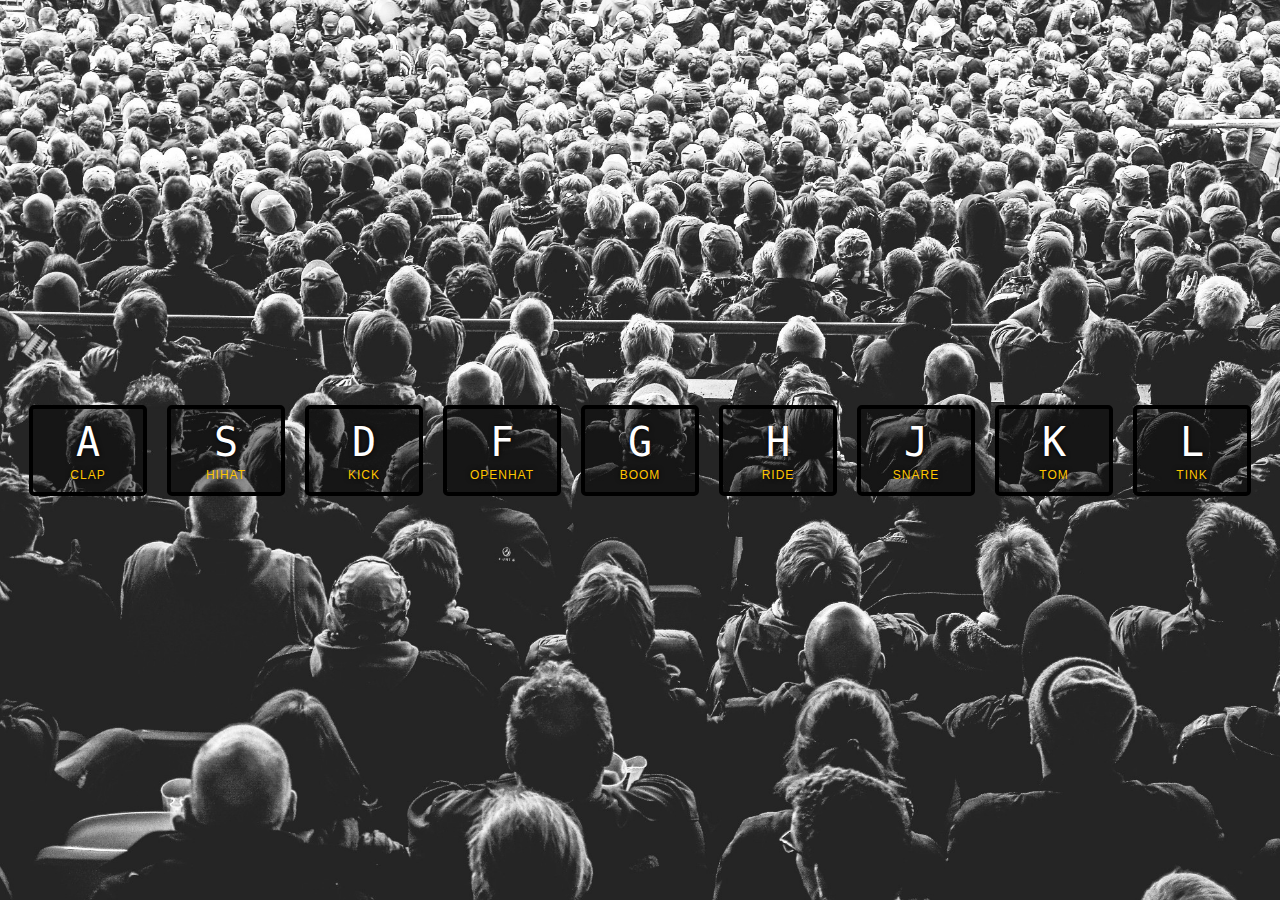
<file: index.html>
<!DOCTYPE html>
<html lang="en">
<head>
  <meta charset="UTF-8">
  <title>JS Drum Kit</title>
  <link rel="stylesheet" href="style.css">
  <link rel="icon" href="https://fav.farm/🔥" />
</head>
<body>


  <div class="keys">
    <div data-key="65" class="key">
      <kbd>A</kbd>
      <span class="sound">clap</span>
    </div>
    <div data-key="83" class="key">
      <kbd>S</kbd>
      <span class="sound">hihat</span>
    </div>
    <div data-key="68" class="key">
      <kbd>D</kbd>
      <span class="sound">kick</span>
    </div>
    <div data-key="70" class="key">
      <kbd>F</kbd>
      <span class="sound">openhat</span>
    </div>
    <div data-key="71" class="key">
      <kbd>G</kbd>
      <span class="sound">boom</span>
    </div>
    <div data-key="72" class="key">
      <kbd>H</kbd>
      <span class="sound">ride</span>
    </div>
    <div data-key="74" class="key">
      <kbd>J</kbd>
      <span class="sound">snare</span>
    </div>
    <div data-key="75" class="key">
      <kbd>K</kbd>
      <span class="sound">tom</span>
    </div>
    <div data-key="76" class="key">
      <kbd>L</kbd>
      <span class="sound">tink</span>
    </div>
  </div>

  <audio data-key="65" src="sounds/clap.wav"></audio>
  <audio data-key="83" src="sounds/hihat.wav"></audio>
  <audio data-key="68" src="sounds/kick.wav"></audio>
  <audio data-key="70" src="sounds/openhat.wav"></audio>
  <audio data-key="71" src="sounds/boom.wav"></audio>
  <audio data-key="72" src="sounds/ride.wav"></audio>
  <audio data-key="74" src="sounds/snare.wav"></audio>
  <audio data-key="75" src="sounds/tom.wav"></audio>
  <audio data-key="76" src="sounds/tink.wav"></audio>

<script>

function playsound(e) {
  const audio = document.querySelector(`audio[data-key="${e.keyCode}"]`);
  const key = document.querySelector(`.key[data-key="${e.keyCode}"]`);
  if(!audio) return;
  audio.currentTime = 0;
  audio.play();
  key.classList.add('playing');
};

function removeTransition(e){
  if(e.propertyName !== 'transform') return;
  this.classList.remove('playing');
};

const keys = document.querySelectorAll('.key');
keys.forEach(key => key.addEventListener('transitionend', removeTransition));
window.addEventListener('keydown', playsound);

</script>


</body>
</html>
</file>
<file: style.css>
html {
  font-size: 10px;
  background: url('./background.jpg') bottom center;
  background-size: cover;
}

body,html {
  margin: 0;
  padding: 0;
  font-family: sans-serif;
}

.keys {
  display: flex;
  flex: 1;
  min-height: 100vh;
  align-items: center;
  justify-content: center;
}

.key {
  border: .4rem solid black;
  border-radius: .5rem;
  margin: 1rem;
  font-size: 1.5rem;
  padding: 1rem .5rem;
  transition: all .03s ease;
  width: 10rem;
  text-align: center;
  color: white;
  background: rgba(0,0,0,0.4);
  text-shadow: 0 0 .5rem black;
}

.playing {
  transform: scale(1.1);
  border-color: #ffc600;
  box-shadow: 0 0 1rem #ffc600;
}

kbd {
  display: block;
  font-size: 4rem;
}

.sound {
  font-size: 1.2rem;
  text-transform: uppercase;
  letter-spacing: .1rem;
  color: #ffc600;
}
</file>
